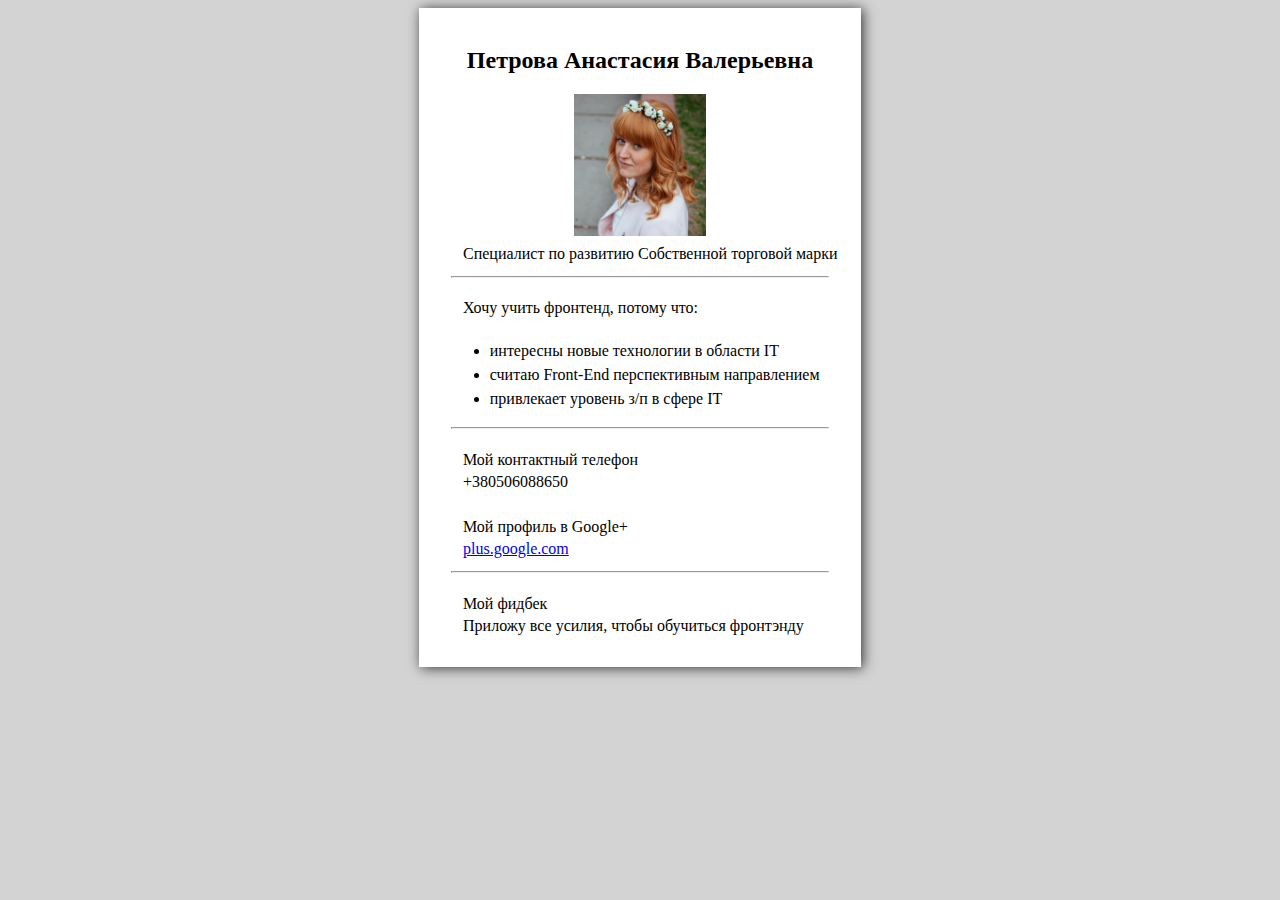
<file: index.html>
﻿<!DOCTYPE html>
<html lang="en">
<head>
    <meta charset="utf-8" />
    <title>Anasiya Petrova</title>
    <link rel="stylesheet" href="css\stylesheet.css" />
</head>
<body>
    <div id="anketa">
        <h2 class="center">Петрова Анастасия Валерьевна</h2>
        <div class="center">
            <img src="img\photo.jpg" alt="Фото Петровы Анастасии Валерьевны" title="Студент курса Front-End от &laquo;GO IT&raquo;" class="image"/>
        </div>
        <p class="otstup1">Специалист по развитию Собственной торговой марки</p>
        <hr/>
        <div class="otstup2">Хочу учить фронтенд, потому что:</div>
        <ul>
            <li>интересны новые технологии в области IT</li>
            <li>считаю Front-End перспективным направлением</li>
            <li>привлекает уровень з/п в сфере IT</li>
        </ul>
        <hr/>
        <div class="otstup2">Мой контактный телефон</div>
        <p class="otstup1">+380506088650</p>
        <div class="otstup2">Мой профиль в Google+</div>
        <p class="otstup1">
            <a href="https://plus.google.com/u/0/108147632820778176234" target="_blank">plus.google.com</a>
        </p>
        <hr/>
        <div class="otstup2">Мой фидбек</div>
        <p class="otstup1">Приложу все усилия, чтобы обучиться фронтэнду</p>
    </div>
</body>
</html>
</file>
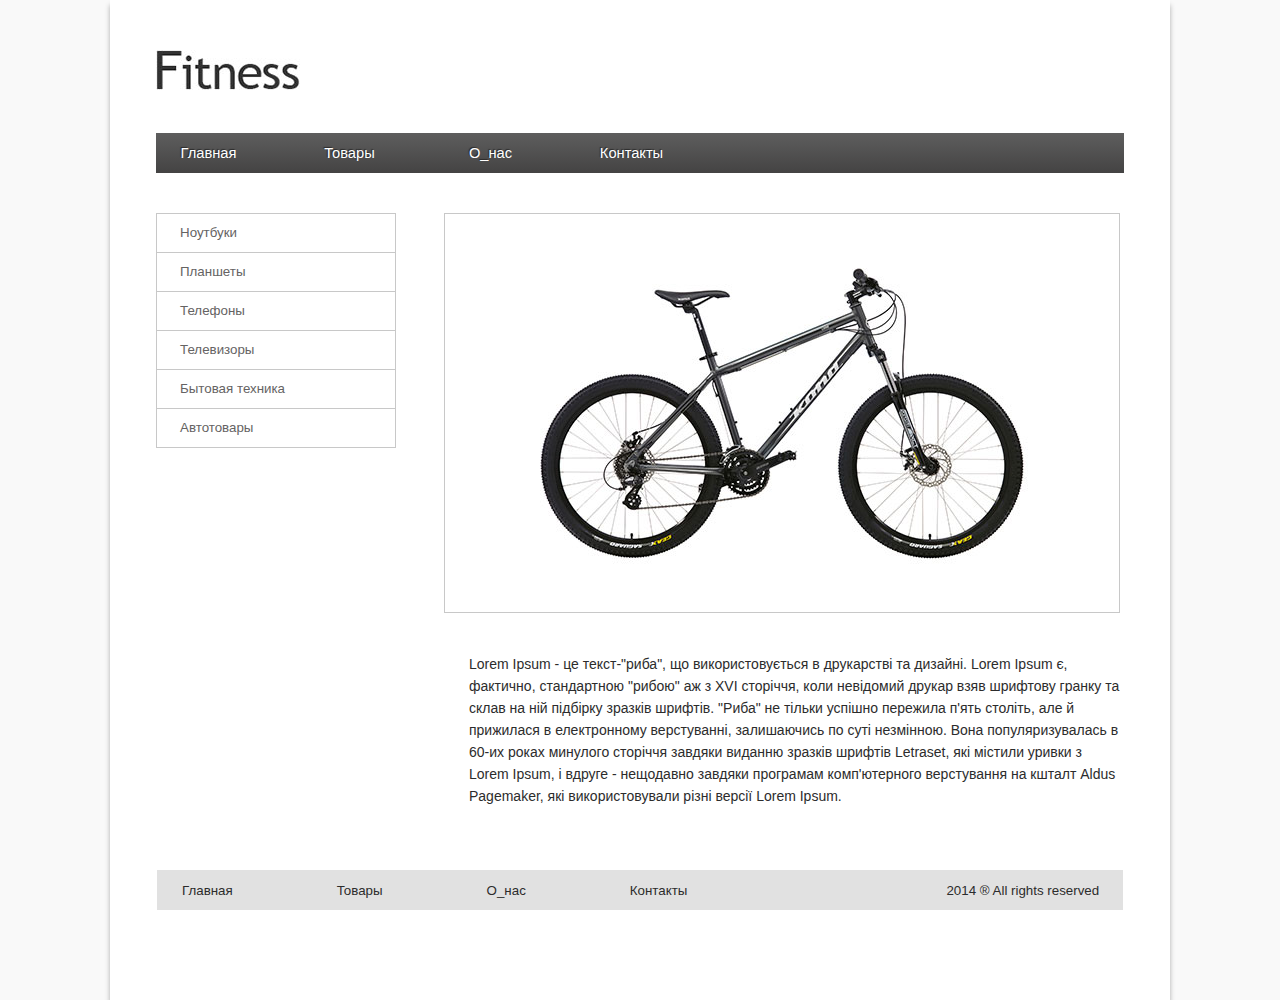
<file: homework3/index.html>
<!DOCTYPE html>
<html lang="en">
<head>
  <meta charset="UTF-8">
  <title>online_shop</title>
  <link rel="stylesheet" href="css/reset.css">
  <link rel="stylesheet" href="css/style.css">
</head>
<body>
  <div class="box">
    <div class="header">
      <img src="img/logo.jpg" title="logo" alt="Fitness"/>
    </div>
    <ul class="menu">
      <li><a href="#">Главная</a></li>
      <li><a href="#">Товары</a></li>
      <li><a href="#">О_нас</a></li>
      <li><a href="#">Контакты</a></li>
    </ul>
    <ul class="sidebar">
      <li><a href="#">Ноутбуки</a></li>
      <li><a href="#">Планшеты</a></li>
      <li><a href="#">Телефоны</a></li>
      <li><a href="#">Телевизоры</a></li>
      <li><a href="#">Бытовая техника</a></li>
      <li><a href="#">Автотовары</a></li>
    </ul>
    <div class="content">
      <div class="photo">
        <img src="img/bycikle.jpg" title="bycikle" alt="mountain_bike">
      </div>
      <p>Lorem Ipsum - це текст-"риба", що використовується в друкарстві та
           дизайні. Lorem Ipsum є, фактично, стандартною "рибою" аж з XVI сторіччя,
           коли невідомий друкар взяв шрифтову гранку та склав на ній підбірку
           зразків шрифтів. "Риба" не тільки успішно пережила п'ять століть, але й
           прижилася в електронному верстуванні, залишаючись по суті незмінною.
           Вона популяризувалась в 60-их роках минулого сторіччя завдяки виданню
           зразків шрифтів Letraset, які містили уривки з Lorem Ipsum, і вдруге -
           нещодавно завдяки програмам комп'ютерного верстування на кшталт
           Aldus Pagemaker, які використовували різні версії Lorem Ipsum.
      </p>
    </div>
    <ul class="footer">
      <li><a href="#">Главная</a></li>
      <li><a href="#">Товары</a></li>
      <li><a href="#">О_нас</a></li>
      <li><a href="#">Контакты</a></li>
      <li>2014 &reg All rights reserved</li>
    </ul>
  </div>
</body>
</html>
</file>
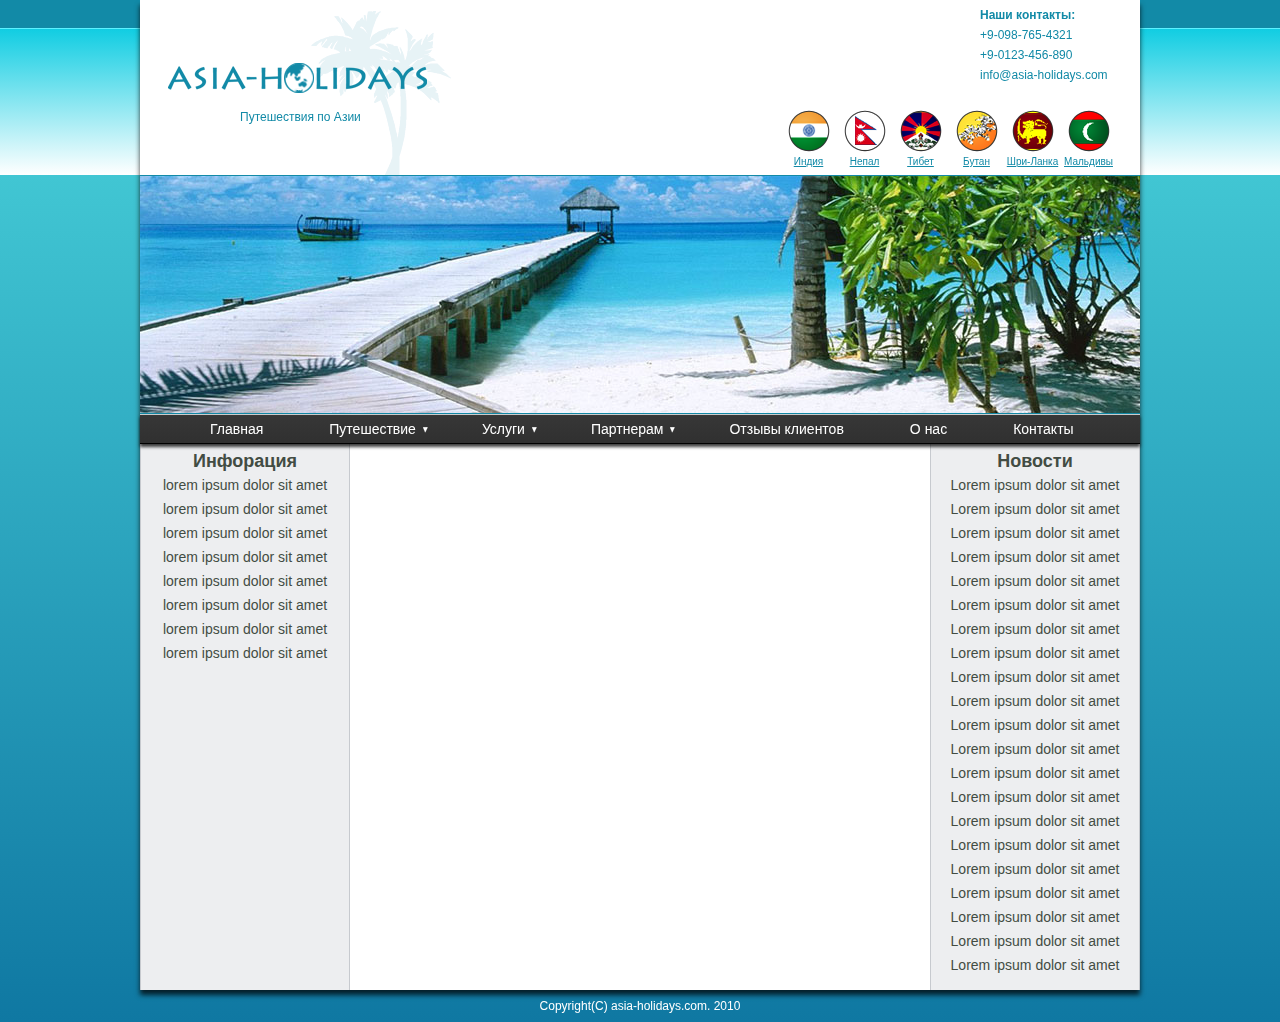
<file: homework4/index.html>
<!DOCTYPE html>
<html lang="en">
<head>
<meta charset="UTF-8">
<title>Asia_Holidays_Maldives</title>
<link rel="stylesheet" href="css/reset.css">
<link rel="stylesheet" href="css/style.css">
</head>
<body>
  <div class="bg_1"></div>
  <div class="bg_2"></div>
  <div class="bg_3"></div>
  <div class="box">
    <div class="wrapper">
      <div class="header">
        <div class="logo_description">Путешествия по Азии</div>
        <ul class="contacts">
          <li>Наши контакты:</li>
          <li>+9-098-765-4321</li>
          <li>+9-0123-456-890</li>
          <li>info@asia-holidays.com</li>
        </ul>
        <ul class="countries">
          <li>
            <a href="#">
              <img src="img/i_flag.png" alt="" title="">Индия
            </a>
          </li>
          <li>
            <a href="#">
              <img src="img/n_flag.png" alt="" title="">Непал
            </a>
          </li>
          <li>
            <a href="#">
              <img src="img/t_flag.png" alt="" title="">Тибет
            </a>
          </li>
          <li>
            <a href="#">
              <img src="img/b_flag.png" alt="" title="">Бутан
            </a>
          </li>
          <li>
            <a href="#">
              <img src="img/s_flag.png" alt="" title="">Шри-Ланка
            </a>
          </li>
          <li>
            <a href="#">
              <img src="img/m_flag.png" alt="" title="">Мальдивы
            </a>
          </li>
        </ul>
      </div>
      <div class="photo">
        <img src="img/photo.jpg" alt="Beach">
      </div>
      <ul class="main_menu">
        <li>
          <a href="#">Главная</a>
        </li>
        <li class="top_menu">
          <a href="#">Путешествие</a>
          <ul class="submenu">
            <li>
              <a href="#">Путешествие 1</a>
            </li>
            <li>
              <a href="#">Путешествие 2</a>
            </li>
            <li>
              <a href="#">Путешествие 3</a>
            </li>
            <li>
              <a href="#">Путешествие 4</a>
            </li>
            <li>
              <a href="#">Путешествие 5</a>
            </li>
          </ul>
        </li>
        <li class="top_menu">
          <a href="#">Услуги</a>
          <ul class="submenu">
            <li>
              <a href="#">Услуга 1</a>
            </li>
            <li>
              <a href="#">Услуга 2</a>
            </li>
            <li>
              <a href="#">Услуга 3</a>
            </li>
            <li>
              <a href="#">Услуга 4</a>
            </li>
            <li>
              <a href="#">Услуга 5</a>
            </li>
          </ul>
        </li>
        <li class="top_menu">
          <a href="#">Партнерам</a>
          <ul class="submenu">
            <li>
              <a href="#">Партнеру 1</a>
            </li>
            <li>
              <a href="#">Партнеру 2</a>
            </li>
            <li>
              <a href="#">Партнеру 3</a>
            </li>
            <li>
              <a href="#">Партнеру 4</a>
            </li>
            <li>
              <a href="#">Партнеру 5</a>
            </li>
          </ul>
        </li>
        <li>
          <a href="#">Отзывы клиентов</a>
        </li>
        <li>
          <a href="#">О нас</a>
        </li>
        <li>
          <a href="#">Контакты</a>
        </li>
      </ul>
      <div class="fon">
        <div class="leftColum">
          <ul>
            <li>Инфорация</li>
            <li>lorem ipsum dolor sit amet</li>
            <li>lorem ipsum dolor sit amet</li>
            <li>lorem ipsum dolor sit amet</li>
            <li>lorem ipsum dolor sit amet</li>
            <li>lorem ipsum dolor sit amet</li>
            <li>lorem ipsum dolor sit amet</li>
            <li>lorem ipsum dolor sit amet</li>
            <li>lorem ipsum dolor sit amet</li>
          </ul>
        </div>
        <div class="centerColum"></div>
        <div class="rightColum">
          <ul>
            <li>Новости</li>
            <li>Lorem ipsum dolor sit amet</li>
            <li>Lorem ipsum dolor sit amet</li>
            <li>Lorem ipsum dolor sit amet</li>
            <li>Lorem ipsum dolor sit amet</li>
            <li>Lorem ipsum dolor sit amet</li>
            <li>Lorem ipsum dolor sit amet</li>
            <li>Lorem ipsum dolor sit amet</li>
            <li>Lorem ipsum dolor sit amet</li>
            <li>Lorem ipsum dolor sit amet</li>
            <li>Lorem ipsum dolor sit amet</li>
            <li>Lorem ipsum dolor sit amet</li>
            <li>Lorem ipsum dolor sit amet</li>
            <li>Lorem ipsum dolor sit amet</li>
            <li>Lorem ipsum dolor sit amet</li>
            <li>Lorem ipsum dolor sit amet</li>
            <li>Lorem ipsum dolor sit amet</li>
            <li>Lorem ipsum dolor sit amet</li>
            <li>Lorem ipsum dolor sit amet</li>
            <li>Lorem ipsum dolor sit amet</li>
            <li>Lorem ipsum dolor sit amet</li>
            <li>Lorem ipsum dolor sit amet</li>
          </ul>
        </div>
      </div>
    </div>
    <div class="footer">Copyright(C) asia-holidays.com. 2010</div>
  </div>
</body>
</html>
</file>
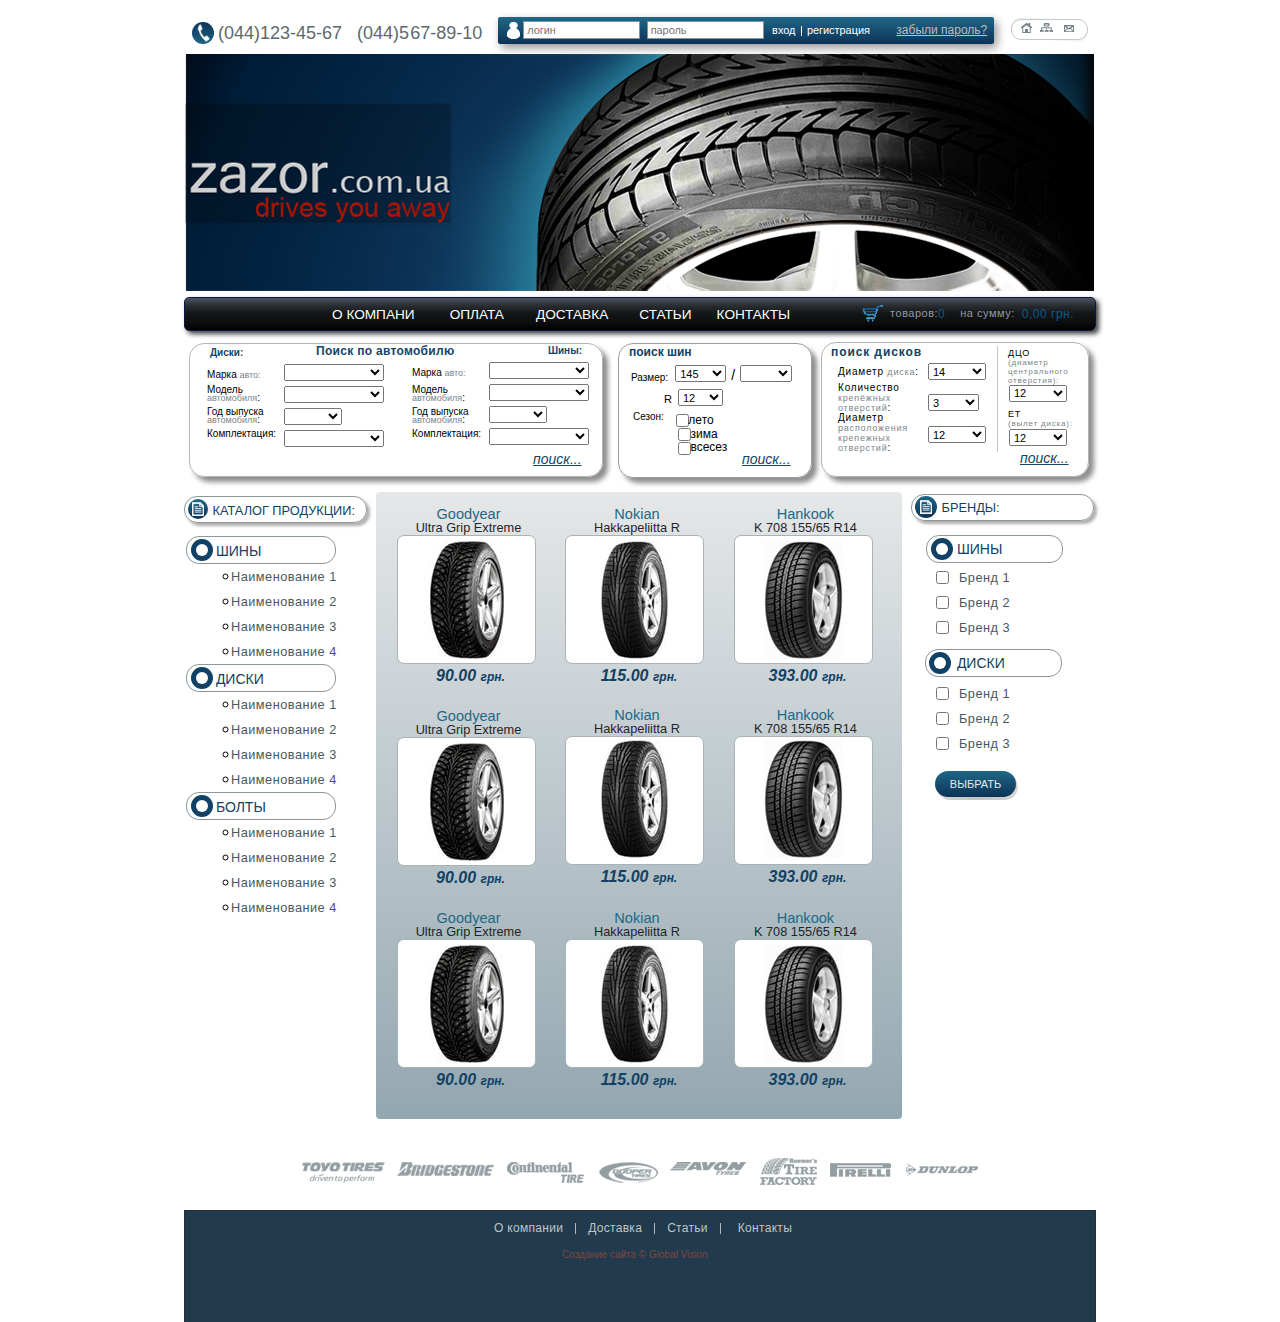
<file: homework6/index.html>
<!DOCTYPE html>
<html lang="en">
<head>
  <meta charset="UTF-8">
  <title>zazor</title>
  <link rel="stylesheet" href="css/reset.css">
  <link rel="stylesheet" href="css/style.css">
</head>
<body>
  <div class="wrapper">
    <!--  -->
    <!--  -->
    <!--  -->
    <!-- HEADER -->
    <!--  -->
    <!--  -->
    <!--  -->
    <header>
      <div class="clearfix">
        <figure class="phone"></figure>
        <section class="phone_number">(044)123-45-67&nbsp&nbsp&nbsp(044)<span>5</span>67-89-10</section>
        <div class="log_in">
          <form action="#">
            <input type="text" name="log_in" placeholder="логин" required>
            <input type="password" name="log_in" placeholder="пароль" required>
            <input type="submit" value="вход">
          </form>
          <a class="registration" href="#">регистрация</a>
          <a class="new_password" href="#">забыли пароль?</a>
        </div>
        <div class="background_box">
          <nav>
            <a class="home" href="#">
              <img src="img/home.png" alt="home_picture">
            </a>
            <a class="diogram" href="#">
              <img src="img/diogram.png" alt="diogram_picture">
            </a>
            <a class="envelope" href="#">
              <img src="img/envelope.png" alt="envelope_picture">
            </a>
          </nav>
        </div>
      </div>
      <figure class="baner"></figure>
      <div class="background_menu">
        <ul class="menu">
          <li class="first_li">
            <a href="#">О компани</a>
          </li>
          <li class="second_li">
            <a href="#">Оплата</a>
          </li>
          <li class="third_li">
            <a href="#">Доставка</a>
          </li>
          <li class="fourth_li">
            <a href="#">Статьи</a>
          </li>
          <li class="fifth_li">
            <a href="#">Контакты</a>
          </li>
        </ul>
        <div>
          <p>товаров:<span>0</span></p>
          <p>на сумму: &nbsp<span>0,00 грн.</span></p>
        </div>
      </div>
    </header>
    <!--  -->
    <!--  -->
    <!--  -->
    <!-- MAIN -->
    <!--  -->
    <!--  -->
    <!--  -->
    <main>
      <!--  -->
      <!--  -->
      <!-- FIRST_SECTION -->
      <!--  -->
      <!--  -->
      <section class="clearfix">
        <!--  -->
        <!-- FIRST_FORM -->
        <!--  -->
        <div class="search_car">
          <header>
            <h4>Диски:</h4>
            <h3>Поиск по автомобилю</h3>
            <h4>Шины:</h4>
          </header>
          <form action="#">
            <div class="clearfix">
              <p>Марка <span>авто:</span></p>
              <select name="car_brand"></select>
              <p class="second_p">Марка <span>авто:</span></p>
              <select class="second_select" name="car_brand"></select>
            </div>
            <div class="clearfix">
              <p>Модель <span>автомобиля</span>:</p>
              <select name="car_model"></select>
              <p class="second_p">Модель <span>автомобиля</span>:</p>
              <select  class="second_select" name="car_model"></select>
            </div>
            <div class="clearfix">
              <p>Год выпуска <span>автомобиля</span>:</p>
              <select name="year_production"></select>
              <p class="second_p">Год выпуска <span>автомобиля</span>:</p>
              <select class="second_select" name="year_production"></select>
            </div>
            <div class="clearfix">
              <p>Комплектация:</p>
              <select name="complectation"></select>
              <p class="second_p">Комплектация:</p>
              <select class="second_select" name="complectation"></select>
            </div>
            <input type="submit" value="Поиск...">
          </form>
        </div>
        <!--  -->
        <!-- SECOND_FORM -->
        <!--  -->
        <div class="search_tire">
          <header>поиск шин</header>
          <form action="#">
            <div class="clearfix">
              <p class="first_p">Размер:</p>
              <select name="size_1">
                <option value="145">145</option>
              </select>
              <p class="second_p">/</p>
              <select name="size_2"></select>
            </div>
            <div class="clearfix">
              <p>R</p>
              <select name="radius">
                <option value="12">12</option>
              </select>
            </div>
            <div>
              <p class="seasons">Сезон:</p>
              <div>
                <input type="checkbox" id="summer">
                <label for="summer">лето</label>
              </div>
              <div class="winter_box">
                <input type="checkbox" id="winter">
                <label for="winter">зима</label>
              </div>
              <div class="all_season_box">
                <input type="checkbox" id="all_season">
                <label for="all_season">всесез</label>
              </div>
            </div>
            <input type="submit" value="поиск...">
          </form>
        </div>
        <!--  -->
        <!-- THIRD_FORM -->
        <!--  -->
        <div class="search_disk">
          <form action="#">
            <div class="first_column">
              <header>поиск дисков</header>
              <div class="first_line">
                <p>Диаметр <span>диска</span>:</p>
                <select name="disk_diameter">
                  <option value="14">14</option>
                </select>
              </div>
              <div class="second_line">
                <p>Количество <span>крепёжных отверстий</span>:</p>
                <select name="holes_number">
                  <option value="3">3</option>
                </select>
              </div>
              <div class="third_line">
                <p>Диаметр <span>расположения крепежных отверстий</span>:</p>
                <select name="location_diameter">
                  <option value="12">12</option>
                </select>
              </div>
            </div>
            <div class="second_column">
              <p>ДЦО<br><span>(диаметр центрального отверстия):</span></p>
              <select name="central_hole_diameter">
                <option value="12">12</option>
              </select>
              <p>ЕТ<br><span>(вылет диска):</span></p>
              <select name="ET">
                <option value="12">12</option>
              </select>
            </div>
            <input type="submit" value="поиск...">
          </form>
        </div>
      </section>
      <!--  -->
      <!--  -->
      <!-- SECOND_SECTION -->
      <!--  -->
      <!--  -->
      <section class="second_section clearfix">
        <!--  -->
        <!-- LEFT_SIDEBAR -->
        <!--  -->
        <aside>
          <div class="list_name box">
            <div></div>
            <p>каталог продукции:</p>
          </div>
          <div class="main_item box">
            <div>
              <div></div>
            </div>
            <p>шины</p>
          </div>
          <ul>
            <li><a href="#">Наименование 1</a></li>
            <li><a href="#">Наименование 2</a></li>
            <li><a href="#">Наименование 3</a></li>
            <li><a href="#">Наименование 4</a></li>
          </ul>
          <div class="main_item box">
            <div>
              <div></div>
            </div>
            <p>диски</p>
          </div>
          <ul>
            <li><a href="#">Наименование 1</a></li>
            <li><a href="#">Наименование 2</a></li>
            <li><a href="#">Наименование 3</a></li>
            <li><a href="#">Наименование 4</a></li>
          </ul>
          <div class="main_item box">
            <div>
              <div></div>
            </div>
            <p>болты</p>
          </div>
          <ul>
            <li><a href="#">Наименование 1</a></li>
            <li><a href="#">Наименование 2</a></li>
            <li><a href="#">Наименование 3</a></li>
            <li><a href="#">Наименование 4</a></li>
          </ul>
        </aside>
        <!--  -->
        <!-- CONTENT -->
        <!--  -->
        <div class="content">
          <figure>
            <figcaption class="over_figcaption">Goodyear<br><span>Ultra Grip Extreme</span></figcaption>
            <div class="first_column picture"></div>
            <div class="price">90.00 <span>грн.</span></div>
          </figure>
          <figure>
            <figcaption class="over_figcaption">Nokian<br><span>Hakkapeliitta R</span></figcaption>
            <div class="second_column picture"></div>
            <div class="price">115.00 <span>грн.</span></div>
          </figure>
          <figure>
            <figcaption class="over_figcaption">Hankook<br><span>K 708 155/65 R14</span></figcaption>
            <div class="third_column picture"></div>
            <div class="price">393.00 <span>грн.</span></div>
          </figure>
          <figure>
            <figcaption class="over_figcaption">Goodyear<br><span>Ultra Grip Extreme</span></figcaption>
            <div class="first_column picture"></div>
            <div class="price">90.00 <span>грн.</span></div>
          </figure>
          <figure class="second_line">
            <figcaption class="over_figcaption">Nokian<br><span>Hakkapeliitta R</span></figcaption>
            <div class="second_column picture"></div>
            <div class="price">115.00 <span>грн.</span></div>
          </figure>
          <figure class="second_line">
            <figcaption class="over_figcaption">Hankook<br><span>K 708 155/65 R14</span></figcaption>
            <div class="third_column picture"></div>
            <div class="price">393.00 <span>грн.</span></div>
          </figure>
          <figure>
            <figcaption class="over_figcaption">Goodyear<br><span>Ultra Grip Extreme</span></figcaption>
            <div class="first_column picture"></div>
            <div class="price">90.00 <span>грн.</span></div>
          </figure>
          <figure>
            <figcaption class="over_figcaption">Nokian<br><span>Hakkapeliitta R</span></figcaption>
            <div class="second_column picture"></div>
            <div class="price">115.00 <span>грн.</span></div>
          </figure>
          <figure>
            <figcaption class="over_figcaption">Hankook<br><span>K 708 155/65 R14</span></figcaption>
            <div class="third_column picture"></div>
            <div class="price">393.00 <span>грн.</span></div>
          </figure>
        </div>
        <!--  -->
        <!-- RIGHT_SIDEBAR -->
        <!--  -->
        <aside class="right_sidebar">
          <div class="list_name box">
            <div></div>
            <p>Бренды:</p>
          </div>
          <form action="#">
            <div class="main_item wheels box">
              <div>
                <div></div>
              </div>
              <p>Шины</p>
            </div>
            <label>
              <input type="checkbox" name="wheels">Бренд 1
            </label><br>
            <label>
              <input type="checkbox" name="wheels">Бренд 2
            </label><br>
            <label>
              <input type="checkbox" name="wheels">Бренд 3
            </label>
            <div class="main_item disks box">
              <div>
                <div></div>
              </div>
              <p>Диски</p>
            </div>
            <label>
              <input type="checkbox" name="disks">Бренд 1
            </label><br>
            <label>
              <input type="checkbox" name="disks">Бренд 2
            </label><br>
            <label>
              <input type="checkbox" name="disks">Бренд 3
            </label>
            <div class="background_submit">
              <input type="submit" value="Выбрать">
            </div>
          </form>
        </aside>
      </section>
    </main>
    <!--  -->
    <!--  -->
    <!--  -->
    <!-- FOOTER -->
    <!--  -->
    <!--  -->
    <!--  -->
    <footer>
      <div class="footer-logo"></div>
      <div class="footer_links">
        <ul class="clearfix">
          <li>
            <a href="#">О компании</a>
          </li>
          <li>
            <a href="#">Доставка</a>
          </li>
          <li>
            <a href="#">Статьи</a>
          </li>
          <li>
            <a href="#">Контакты</a>
          </li>
        </ul>
        <div class="info">Создание сайта &copy Global Vision</div>
      </div>
    </footer>
  </div>
</body>
</html>
</file>
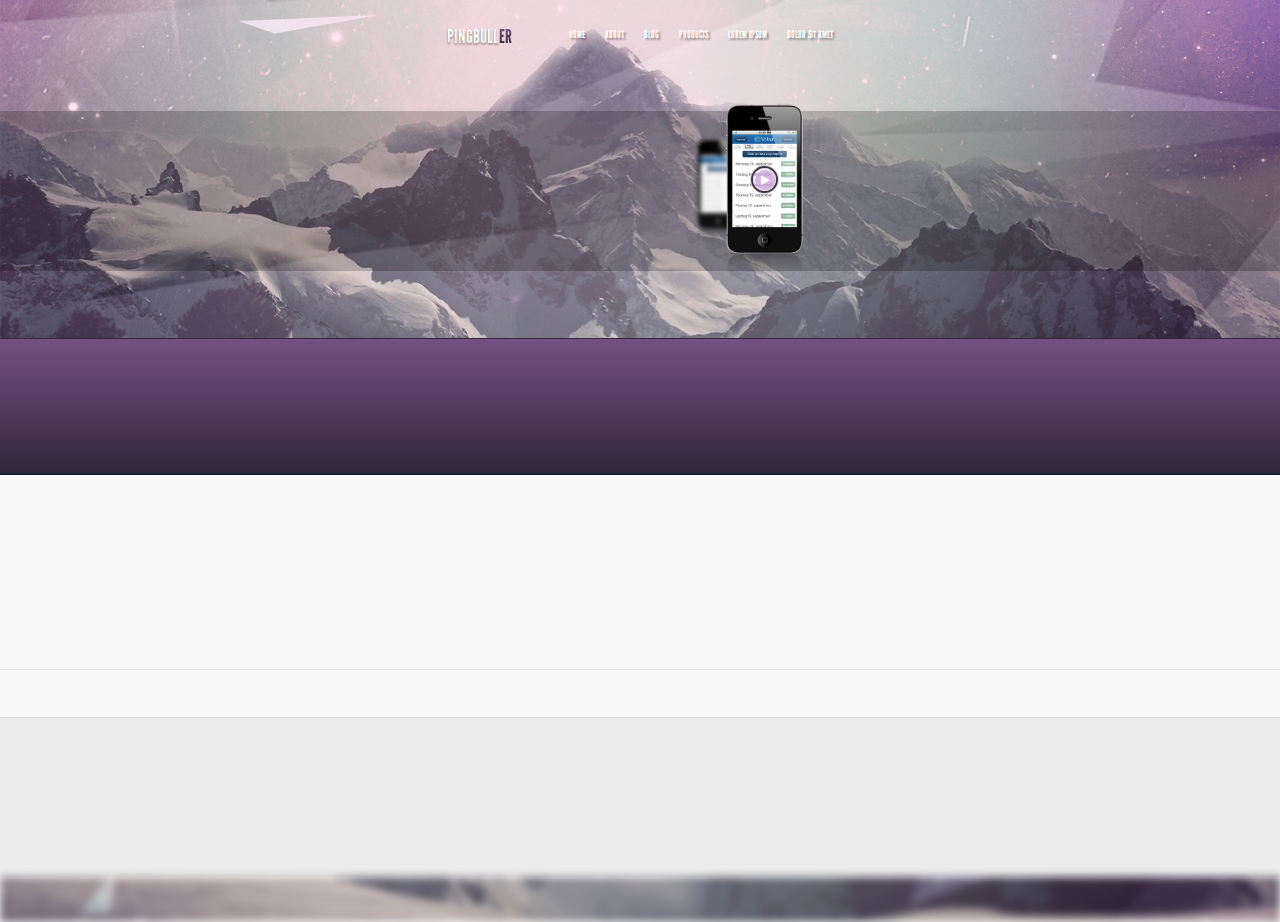
<file: homework7-8/index.html>
<!DOCTYPE html>
<html>

<head lang="en">
  <meta charset="UTF-8">
  <title>Pingbuller</title>
  <link rel="stylesheet" href="css/reset.css">
  <link rel="stylesheet" href="css/font_style.css">
  <link href='https://fonts.googleapis.com/css?family=Open+Sans:300,800' rel='stylesheet' type='text/css'>
  <link rel="stylesheet" href="css/style.css">
</head>

<body>
  <!--  -->
  <!--  -->
  <!-- HEADER -->
  <!--  -->
  <!--  -->
  <header class="background-header">
    <!--  -->
    <!-- MENU -->
    <!--  -->
    <div class="container-header wrapper">
      <h1 class="logo">pingbull<span>er</span></h1>
      <ul class="menu clearfix">
        <li class="menu__item">
          <a class="menu__link" href="#">home</a>
        </li>
        <li class="menu__item">
          <a class="menu__link" href="#">about</a>
        </li>
        <li class="menu__item">
          <a class="menu__link" href="#">blog</a>
        </li>
        <li class="menu__item">
          <a class="menu__link" href="#">products</a>
        </li>
        <li class="menu__item">
          <a class="menu__link" href="#">lorem ipsum</a>
        </li>
        <li class="menu__item">
          <a class="menu__link" href="#">dolor sit amet</a>
        </li>
      </ul>
    </div>
    <!--  -->
    <!-- SLIDER -->
    <!--  -->
    <div class="background-slider">
      <div class="container-slider wrapper">
        <div class="iphone-front"></div>
        <div class="iphone-back"></div>
        <div class="play-back">
          <div class="play-first-middle">
            <form class="play-second-middle" action="#">
              <!-- <div class="play-front"></div> -->
              <input class="play-front" type="button" value="">
            </form>
          </div>
        </div>
      </div>
    </div>
  </header>
  <!--  -->
  <!--  -->
  <!-- MAIN -->
  <!--  -->
  <!--  -->
  <main>
    <section class="background-info"></section>
    <section class="background-comments"></section>
    <section class="background-brands"></section>
    <section class="background-news"></section>
  </main>
  <!--  -->
  <!--  -->
  <!-- FOOTER -->
  <!--  -->
  <!--  -->
  <footer class="background-footer">

  </footer>
</body>

</html>
</file>
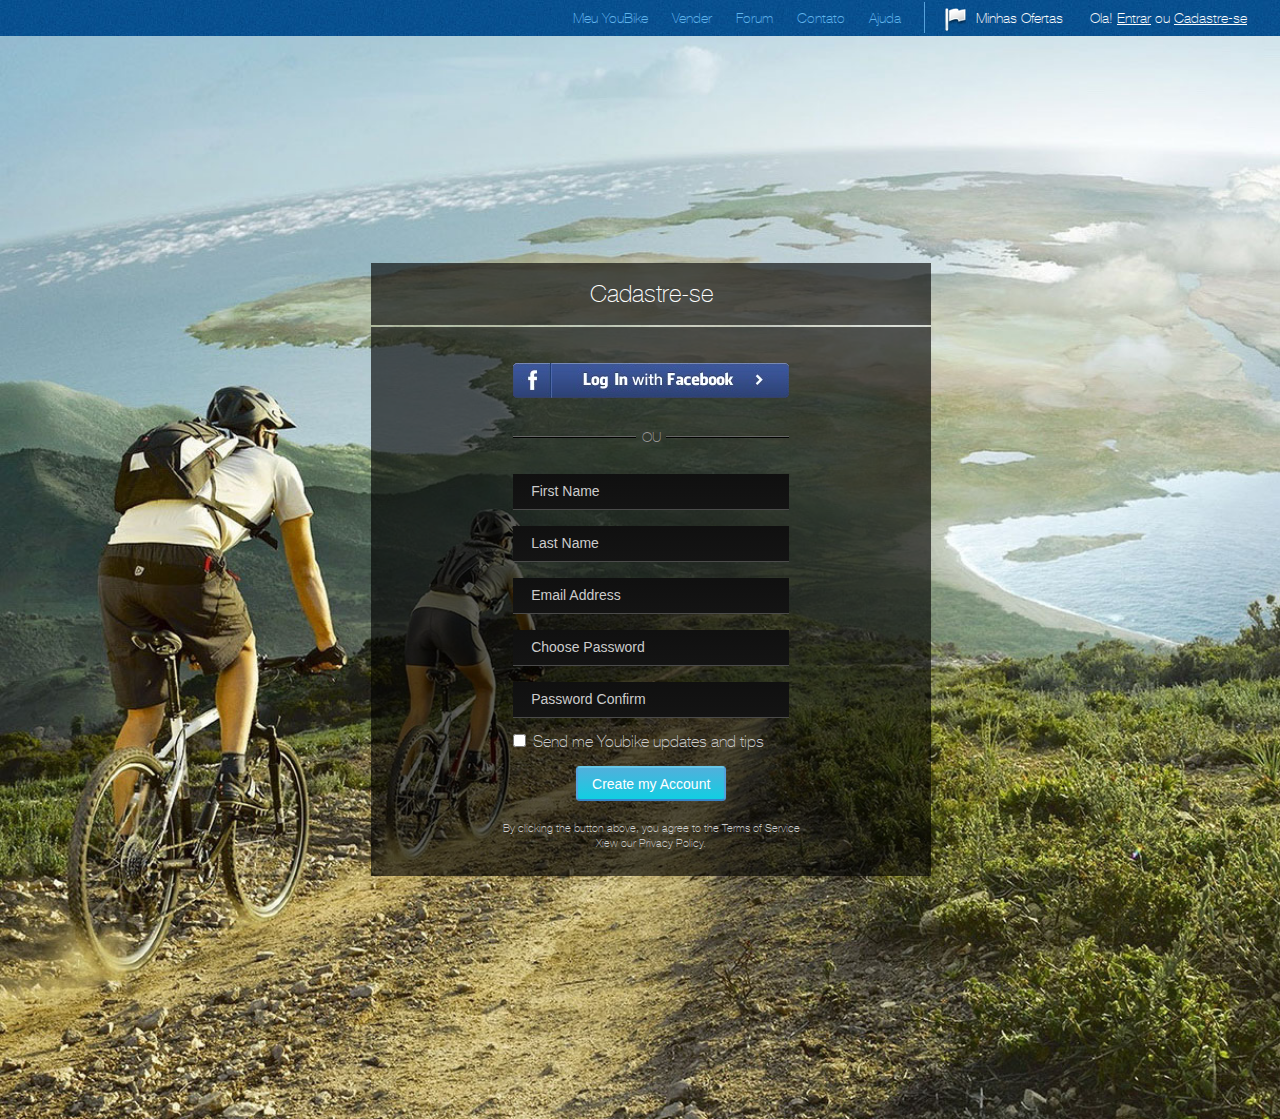
<file: homework5/task_1/index.html>
<!DOCTYPE html>
<html lang="en">
<head>
  <meta charset="UTF-8">
  <title>Cadaster-se</title>
  <link rel="stylesheet" href="css/reset.css">
  <link rel="stylesheet" href="css/style.css">
</head>
<body>
  <ul class="menu clearfix">
    <li>
      <a class="white_text" href="#">Ola! <span>Entrar</span> ou <span>Cadastre-se</span></a>
    </li>
    <li>
      <a class="white_text" href="#"><img src="img/flag.png" alt="flag">Minhas Ofertas</a>
    </li>
    <li>
      <a class="border" href="#"></a>
    </li>
    <li>
      <a class="blue_text" href="#">Ajuda</a>
    </li>
    <li>
      <a class="blue_text" href="#">Contato</a>
    </li>
    <li>
      <a class="blue_text" href="#">Forum</a>
    </li>
    <li>
      <a class="blue_text" href="#">Vender</a>
    </li>
    <li>
      <a class="blue_text" href="#">Meu YouBike</a>
    </li>







  </ul>
  <div class="background">
    <img class="background_picture" src="img/background.jpg" alt="Picture">
    <div class="wrapper">
      <div class="header">
        Cadastre-se
      </div>
      <div class="transparent_box"></div>
      <div class="content">
        <div class="facebook">
          <a href="https://www.facebook.com" target="_blank"><img src="img/facebook.png" alt="facebook_Log_in"></a>
        </div>
        <div class="ou_box">
          <div class="img_1"></div>
          <span>OU</span>
          <div class="img_2"></div>
        </div>
        <form action="#">
          <div class="own_inf">
            <div>
              <input type="text" name="Registration" placeholder="First Name" required>
            </div>
            <div>
              <input type="text" name="Registration" placeholder="Last Name" required>
            </div>
            <div>
              <input type="email" name="Registration" placeholder="Email Address" required>
            </div>
            <div>
              <input type="password" name="Registration" placeholder="Choose Password" required>
            </div>
            <div>
              <input type="password" name="Registration" placeholder="Password Confirm" required>
            </div>
          </div>
          <div class="confirm_inf">
            <input type="checkbox" name="Reristration" id="confirm">
            <label for="confirm">Send me Youbike updates and tips</label>
          </div>
          <div class="buttom">
            <input type="submit" value="Create my Account">
          </div>
        </form>
        <div class="explanation">
          By clicking the button above, you agree to the Terms of Service<br/>
          Xiew our Privacy Policy.
        </div>
      </div>

    </div>
  </div>
</body>
</html>
</file>
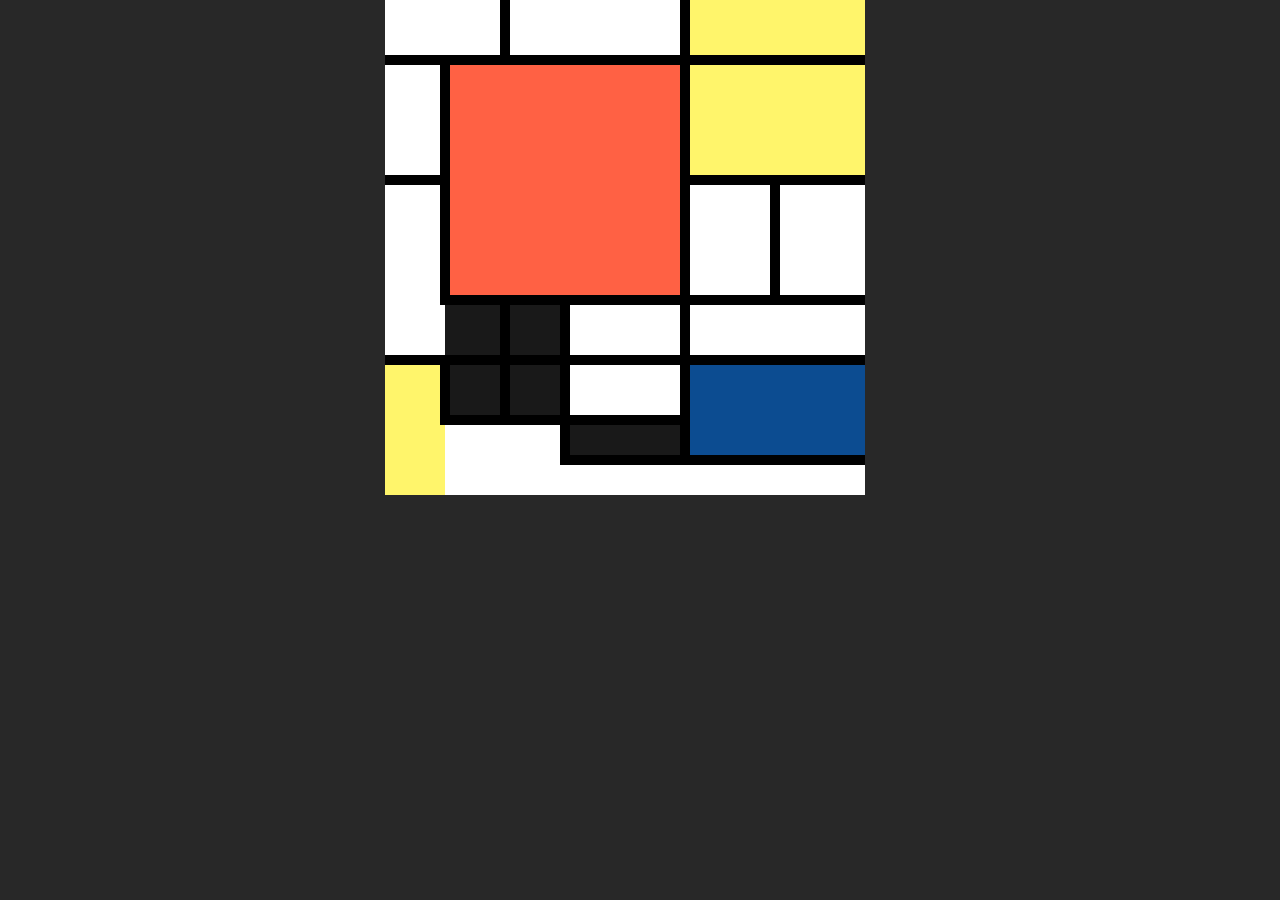
<file: homework5/task_2/index.html>
<!DOCTYPE html>
<html lang="en">
<head>
  <meta charset="UTF-8">
  <title>picture</title>
  <link rel="stylesheet" href="css/reset.css">
  <link rel="stylesheet" href="css/style.css">
</head>
<body>
  <table>
    <tr class="first_line">
      <td colspan="4" rowspan="2"></td>
      <td colspan="6" rowspan="2"></td>
      <td class="yellow" colspan="6" rowspan="2"></td>
      <td></td>
    </tr>
    <tr>
      <td></td>
    </tr>
    <tr>
      <td colspan="2" rowspan="4"></td>
      <td class="red" colspan="8" rowspan="8"></td>
      <td class="yellow" colspan="6" rowspan="4"></td>
      <td></td>
    </tr>
    <tr>
      <td></td>
    </tr>
    <tr>
      <td></td>
    </tr>
    <tr>
      <td></td>
    </tr>
    <tr>
      <td colspan="2" rowspan="6"></td>
      <td colspan="3" rowspan="4"></td>
      <td colspan="3" rowspan="4"></td>
      <td></td>
    </tr>
    <tr>
      <td></td>
    </tr>
    <tr>
      <td></td>
    </tr>
    <tr>
      <td></td>
    </tr>
    <tr>
      <td class="dark" colspan="2" rowspan="2"></td>
      <td class="dark" colspan="2" rowspan="2"></td>
      <td colspan="4" rowspan="2"></td>
      <td colspan="6" rowspan="2"></td>
      <td></td>
    </tr>
    <tr>
      <td></td>
    </tr>
    <tr>
      <td class="yellow" colspan="2" rowspan="4"></td>
      <td class="dark" colspan="2" rowspan="2"></td>
      <td class="dark" colspan="2" rowspan="2"></td>
      <td colspan="4" rowspan="2"></td>
      <td class="blue" colspan="6" rowspan="3"></td>
      <td></td>
    </tr>
    <tr>
      <td></td>
    </tr>
    <tr>
      <td colspan="4" rowspan="2"></td>
      <td class="dark" colspan="4"></td>
      <td></td>
    </tr>
    <tr>
      <td colspan="10"></td>
      <td></td>
    </tr>
    <tr class="hidden">
      <td></td>
      <td></td>
      <td></td>
      <td></td>
      <td></td>
      <td></td>
      <td></td>
      <td></td>
      <td></td>
      <td></td>
      <td></td>
      <td></td>
      <td></td>
      <td></td>
      <td></td>
      <td></td>
      <td></td>
    </tr>
  </table>
</body>
</html>
</file>
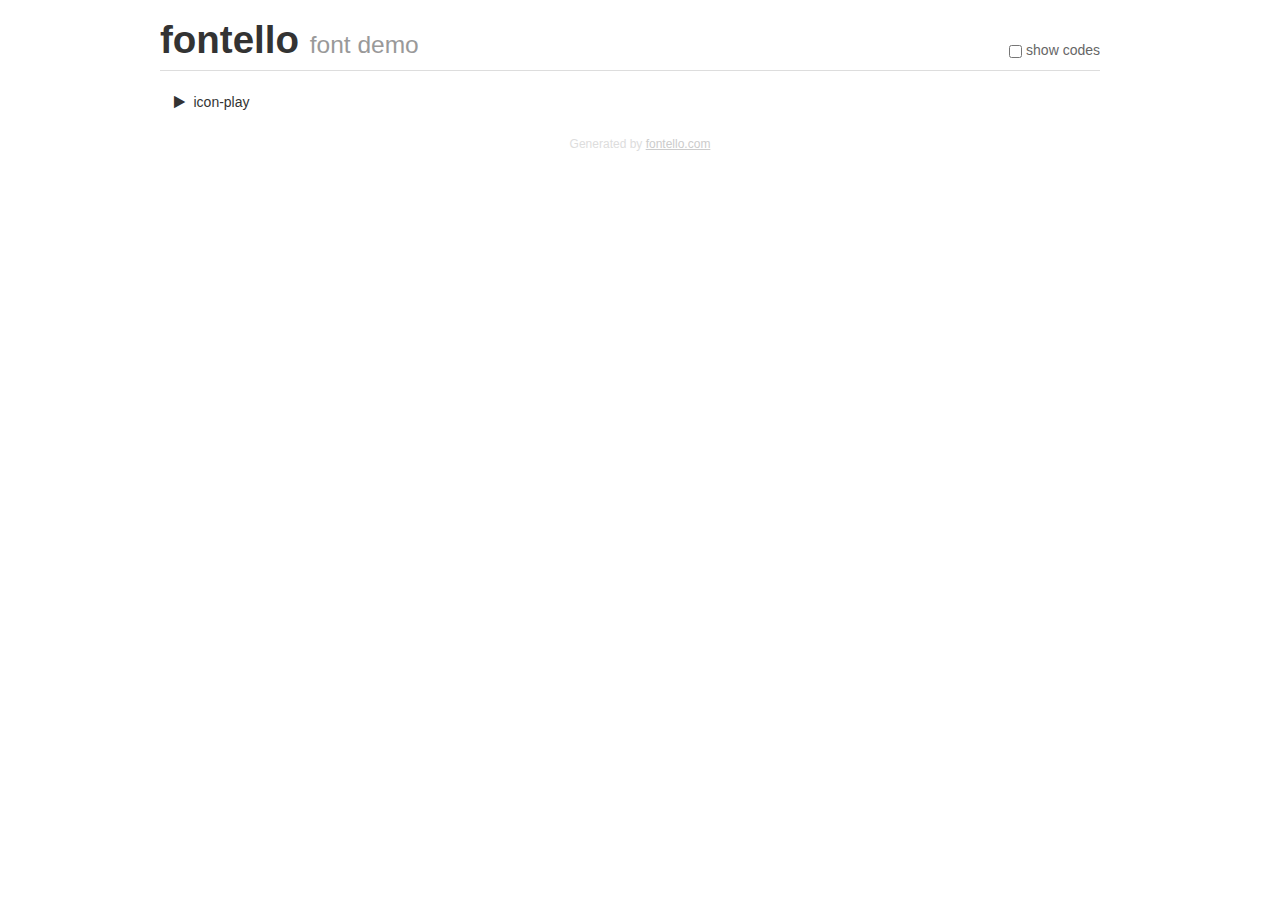
<file: homework7-8/files/fontello-504258bd/demo.html>
<!DOCTYPE html>
<html>
  <head><!--[if lt IE 9]><script language="javascript" type="text/javascript" src="//html5shim.googlecode.com/svn/trunk/html5.js"></script><![endif]-->
    <meta charset="UTF-8"><style>/*
 * Bootstrap v2.2.1
 *
 * Copyright 2012 Twitter, Inc
 * Licensed under the Apache License v2.0
 * http://www.apache.org/licenses/LICENSE-2.0
 *
 * Designed and built with all the love in the world @twitter by @mdo and @fat.
 */
.clearfix {
  *zoom: 1;
}
.clearfix:before,
.clearfix:after {
  display: table;
  content: "";
  line-height: 0;
}
.clearfix:after {
  clear: both;
}
html {
  font-size: 100%;
  -webkit-text-size-adjust: 100%;
  -ms-text-size-adjust: 100%;
}
a:focus {
  outline: thin dotted #333;
  outline: 5px auto -webkit-focus-ring-color;
  outline-offset: -2px;
}
a:hover,
a:active {
  outline: 0;
}
button,
input,
select,
textarea {
  margin: 0;
  font-size: 100%;
  vertical-align: middle;
}
button,
input {
  *overflow: visible;
  line-height: normal;
}
button::-moz-focus-inner,
input::-moz-focus-inner {
  padding: 0;
  border: 0;
}
body {
  margin: 0;
  font-family: "Helvetica Neue", Helvetica, Arial, sans-serif;
  font-size: 14px;
  line-height: 20px;
  color: #333;
  background-color: #fff;
}
a {
  color: #08c;
  text-decoration: none;
}
a:hover {
  color: #005580;
  text-decoration: underline;
}
.row {
  margin-left: -20px;
  *zoom: 1;
}
.row:before,
.row:after {
  display: table;
  content: "";
  line-height: 0;
}
.row:after {
  clear: both;
}
[class*="span"] {
  float: left;
  min-height: 1px;
  margin-left: 20px;
}
.container,
.navbar-static-top .container,
.navbar-fixed-top .container,
.navbar-fixed-bottom .container {
  width: 940px;
}
.span12 {
  width: 940px;
}
.span11 {
  width: 860px;
}
.span10 {
  width: 780px;
}
.span9 {
  width: 700px;
}
.span8 {
  width: 620px;
}
.span7 {
  width: 540px;
}
.span6 {
  width: 460px;
}
.span5 {
  width: 380px;
}
.span4 {
  width: 300px;
}
.span3 {
  width: 220px;
}
.span2 {
  width: 140px;
}
.span1 {
  width: 60px;
}
[class*="span"].pull-right,
.row-fluid [class*="span"].pull-right {
  float: right;
}
.container {
  margin-right: auto;
  margin-left: auto;
  *zoom: 1;
}
.container:before,
.container:after {
  display: table;
  content: "";
  line-height: 0;
}
.container:after {
  clear: both;
}
p {
  margin: 0 0 10px;
}
.lead {
  margin-bottom: 20px;
  font-size: 21px;
  font-weight: 200;
  line-height: 30px;
}
small {
  font-size: 85%;
}
h1 {
  margin: 10px 0;
  font-family: inherit;
  font-weight: bold;
  line-height: 20px;
  color: inherit;
  text-rendering: optimizelegibility;
}
h1 small {
  font-weight: normal;
  line-height: 1;
  color: #999;
}
h1 {
  line-height: 40px;
}
h1 {
  font-size: 38.5px;
}
h1 small {
  font-size: 24.5px;
}
body {
  margin-top: 90px;
}
.header {
  position: fixed;
  top: 0;
  left: 50%;
  margin-left: -480px;
  background-color: #fff;
  border-bottom: 1px solid #ddd;
  padding-top: 10px;
  z-index: 10;
}
.footer {
  color: #ddd;
  font-size: 12px;
  text-align: center;
  margin-top: 20px;
}
.footer a {
  color: #ccc;
  text-decoration: underline;
}
.the-icons {
  font-size: 14px;
  line-height: 24px;
}
.switch {
  position: absolute;
  right: 0;
  bottom: 10px;
  color: #666;
}
.switch input {
  margin-right: 0.3em;
}
.codesOn .i-name {
  display: none;
}
.codesOn .i-code {
  display: inline;
}
.i-code {
  display: none;
}
@font-face {
      font-family: 'fontello';
      src: url('./font/fontello.eot?55112003');
      src: url('./font/fontello.eot?55112003#iefix') format('embedded-opentype'),
           url('./font/fontello.woff?55112003') format('woff'),
           url('./font/fontello.ttf?55112003') format('truetype'),
           url('./font/fontello.svg?55112003#fontello') format('svg');
      font-weight: normal;
      font-style: normal;
    }
     
     
    .demo-icon
    {
      font-family: "fontello";
      font-style: normal;
      font-weight: normal;
      speak: none;
     
      display: inline-block;
      text-decoration: inherit;
      width: 1em;
      margin-right: .2em;
      text-align: center;
      /* opacity: .8; */
     
      /* For safety - reset parent styles, that can break glyph codes*/
      font-variant: normal;
      text-transform: none;
     
      /* fix buttons height, for twitter bootstrap */
      line-height: 1em;
     
      /* Animation center compensation - margins should be symmetric */
      /* remove if not needed */
      margin-left: .2em;
     
      /* You can be more comfortable with increased icons size */
      /* font-size: 120%; */
     
      /* Font smoothing. That was taken from TWBS */
      -webkit-font-smoothing: antialiased;
      -moz-osx-font-smoothing: grayscale;
     
      /* Uncomment for 3D effect */
      /* text-shadow: 1px 1px 1px rgba(127, 127, 127, 0.3); */
    }
     </style>
    <link rel="stylesheet" href="css/animation.css"><!--[if IE 7]><link rel="stylesheet" href="css/fontello-ie7.css"><![endif]-->
    <script>
      function toggleCodes(on) {
        var obj = document.getElementById('icons');
      
        if (on) {
          obj.className += ' codesOn';
        } else {
          obj.className = obj.className.replace(' codesOn', '');
        }
      }
      
    </script>
  </head>
  <body>
    <div class="container header">
      <h1>
        fontello
         <small>font demo</small>
      </h1>
      <label class="switch">
        <input type="checkbox" onclick="toggleCodes(this.checked)">show codes
      </label>
    </div>
    <div id="icons" class="container">
      <div class="row">
        <div title="Code: 0xe801" class="the-icons span3"><i class="demo-icon icon-play">&#xe801;</i> <span class="i-name">icon-play</span><span class="i-code">0xe801</span></div>
      </div>
    </div>
    <div class="container footer">Generated by <a href="http://fontello.com">fontello.com</a></div>
  </body>
</html>
</file>
<file: homework3/css/style.css>
li,
p,
a {
  font-family: Arial, sans-serif;
}
body {
  height: 950px;
  background-color: #f9f9f9;
}
.box {
  width: 1060px;
  height: inherit;
  margin: 0 auto;
  padding-top: 50px;
  background-color: #fff;
  -webkit-box-shadow: 0px 5px 5px 0px rgba(0,0,0,0.3);
  -moz-box-shadow: 0px 5px 5px 0px rgba(0,0,0,0.3);
  box-shadow: 0px 5px 5px 0px rgba(0,0,0,0.3);
}
.header {
  margin-bottom: 40px;
  margin-left: 46px;
}
.menu {
  width: 966px;
  height: 40px;
  margin: 0px auto 40px;
  padding-left: 2px;
  background: linear-gradient(to top, #444343, #5e5e5e);
  line-height: 40px;
}
.menu li {
  float: left;
}
.menu a {
  display: inline-block;
  width: 99px;
  margin: 0px 40px 0px 0px;
  border-left: 1px solid transparent;
  border-right: 1px solid transparent;
  font-size: 14.67px;
  text-align: center;
  color: #fff;
  text-decoration: none;
  text-shadow: -1px -1px 1px rgba(0, 0, 0, 0.5);
}
.menu a:hover {
  background-image: url(../img/item_menu.jpg);
  border-left: 1px solid #838383;
  border-right: 1px solid #838383;
}
.sidebar {
  float: left;
  width: 238px;
  margin: 0px 48px 0px 46px;
  border-left: 1px solid #c8c8c8;
  border-right: 1px solid #c8c8c8;
  border-top: 1px solid #c8c8c8;
  line-height: 38px;
}
.sidebar li {
  padding-left: 23px;
  border-bottom: 1px solid #c8c8c8;
  font-size: 13.33px;
}
.sidebar li:hover {
  padding-left: 36px;
  background-color: #f9f9f9;
}
a {
  text-decoration: none;
  color: #656363;
}
.sidebar li:hover > a {
  color: #000;
}
.content {
  margin: 0px 0px 63px 334px;
  width: 676px;
}
.photo {
  display: flex;
  justify-content: center;
  align-items: center;
  margin-bottom: 40px;
  height: 398px;
  border: 1px solid #c8c8c8;
}
p {
  margin-left: 25px;
  line-height: 22px;
  font-size: 14px;
  color: #2c2c2c;
}
.footer {
  width: 966px;
  height: 40px;
  margin: 0 auto;
  background-color: #e1e1e1;
  line-height: 40px;
}
.footer li {
  display: inline-block;
  width: auto;
  margin-right: 100px;
  font-size: 13.33px;
  text-align: center;
  color: #2c2c2c;
}
.footer li:first-child {
  margin-left: 25px;
}
.footer li:last-child {
  margin: 0px 0px 0px 155px;
  text-align: right;
}
.footer li a {
  color: #2c2c2c;
  text-decoration: none;
}
.footer li a:active {
  text-decoration: underline;
}
</file>
<file: homework4/css/style.css>
body {
  font-family: Arial, sans-serif;
}
.bg_1 {
  position: fixed;
  top: 0px;
  left: 0px;
  width: 100%;
  height: 28px;
  background-color: #128aa7;
}
.bg_2 {
  position: fixed;
  top: 28px;
  left: 0px;
  width: 100%;
  height: 146px;
  background: linear-gradient(to bottom, #11cde2, #fff);
  border-top: 1px solid #5ef0ff;
}
.bg_3 {
  position: fixed;
  top: 175px;
  left: 0px;
  width: 100%;
  height: 100%;
  background: linear-gradient(to bottom, #41c6d3, #0c739f);
}

.box {
  position: relative;
  z-index: 1;
  margin: 0 auto;
  width: 1000px;
  height: 1022px;
  background-color: transparent;
}
.wrapper {
  height: 990px;
  background-color: #fff;
  box-shadow: 0px 5px 5px 0px rgba(0,0,0,0.75);
}
.header {
  position: relative;
  height: 175px;
  background-image: url(../img/logo.png);
  background-repeat: no-repeat;
  background-position: 28px bottom;
}
.header:after{
  content: '';
  clear: both;
  display: block;
}
.logo_description {
  position: absolute;
  top: 111px;
  left: 100px;
  font-size: 12px;
  color: #128aa7;
}
.contacts {
  margin: 0 0 25px 840px;
  padding-top: 5px;
  line-height: 20px;
  font-size: 12px;
  color: #128aa7;
}
.contacts li:first-child {
  font-weight: bold;
}
.countries {
  margin-left: 640px;
}
.countries li {
  float: left;
  margin-left: 1px;
  width: 55px;
  text-align: center;
}
.countries li a {
  font-size: 10px;
  color: #128aa7;
}
.countries img {
  vertical-align: bottom;
}
.photo {
  border-top: 1px solid #128aa7;
  border-bottom: 1px solid #138aa7;
}
.photo img {
  vertical-align: bottom;
}
.main_menu {
  position: relative;
  z-index: 2;
  border-top: 1px solid #cacbcb;
  border-bottom: 1px solid #000;
  background: linear-gradient(to top, #303030, #373737);
  box-shadow: 0px 3px 3px 0px rgba(0,0,0,0.75);
}
.main_menu:after {
  content: '';
  clear: both;
  display: block;
}
.main_menu > li {
  float: left;
  position: relative;
  padding-right: 44px;
}
.main_menu > li:first-child{
  margin-left: 60px;
}
.main_menu > li > a {
  display: block;
  height: 28px;
  padding: 0 12px 0 10px;
  line-height: 28px;
  font-size: 14px;
  text-decoration: none;
  color: #fff;
}
.top_menu > a {
  background-image: url(../img/white_triangle.png);
  background-repeat: no-repeat;
  background-position: right 12px;
}
.top_menu > .submenu {
  position: absolute;
  top: 29px;
  left:0px;
  display: none;
  background-color: #303030;
  box-shadow: 0px 5px 5px 1px rgba(0,0,0,0.75);
}
.submenu > li {
  display: block;
}
.top_menu > ul > li > a {
  display: block;
  padding: 0 44px 0 10px;
  line-height: 28px;
  font-size: 14px;
  text-decoration: none;
  color: #fff;
}
.top_menu:hover > .submenu {
  display: block;
}
.fon {
  position: relative;
  z-index: 1;
  height: 546px;
  overflow: hidden;
  width: 100%;
}
.fon li {
  line-height: 24px;
  font-size: 14px;
  text-align: center;
  color: #424c43;
}
.fon li:first-child {
  padding-top: 5px;
  font-size: 18px;
  font-weight: bold;
}
.leftColum {
  float: left;
  padding-bottom: 20000px;
  margin-bottom: -20000px;
  width: 208px;
  background-color: #edeef0;
  border-right: 1px solid #c7cacf;
  border-left: 1px solid #c7cacf;
}
.centerColum {
  float: left;
  padding-bottom: 20000px;
  margin-bottom: -20000px;
  width: 580px;
}
.rightColum {
  float: right;
  padding-bottom: 20000px;
  margin-bottom: -20000px;
  width: 208px;
  background-color: #edeef0;
  border-right: 1px solid #c7cacf;
  border-left: 1px solid #c7cacf;
}
.footer {
  line-height: 32px;
  text-align: center;
  font-size: 12px;
  color: #fff;
}
</file>
<file: homework6/css/style.css>
body {
  font-family: Arial, sans-serif;
}
.wrapper {
  margin: auto;
  padding-top: 17px;
  width: 912px;
}
/**/
/**/
/**/
/*HEADER*/
/**/
/**/
/**/
.clearfix:after {
  content:'';
  display: block;
  clear: both;
}
.phone,
.phone_number,
.log_in,
.background_box {
  float: left;
}
.phone {
  margin: 5px 0 0 8px;
  width: 22px;
  height: 22px;
  background: url(../img/phone.png) center center, linear-gradient(to top, #1e6584, #0c3357);
  background-repeat: no-repeat;
  border-radius: 11px;
}
.phone_number {
  margin: 7px 16px 0 4px;
  font-size: 18px;
  color: #5e696d;
}
.phone_number span {
  letter-spacing: 1px;
}
.log_in {
  padding: 4px 0 0 25px;
  width: 471px;
  height: 23px;
  background: url(../img/human.png) 8px 5px, linear-gradient(to top, #0c3357, #1f6787);
  background-repeat: no-repeat;
  border-radius: 2px;
  box-shadow: 3px 4px 10px 0px rgba(150,150,150,1);
}
.log_in form {
  display: inline-block;
}
.log_in input[name="log_in"] {
  padding-left: 3px;
  width: 110px;
  height: 14px;
  border: 1px solid #82949c;
  font-size: 10.91px;
}
.log_in input[type="text"] {
  margin-right: 2px;
}
.log_in input[type="submit"] {
  padding: 0 6px 1px 4px;
  height: 10px;
  background-color: transparent;
  border: 0;
  border-right: 1px solid #fff;
  line-height: 0;
  font-size: 10.91px;
  color: #fff;
}
.log_in input[type="submit"] {
  outline: none;
}
.log_in .registration {
  display: inline-block;
  font-size: 10.91px;
  text-decoration: none;
  color: #fff;
}
.log_in .new_password {
  display: inline-block;
  margin-left: 22px;
  font-size: 12px;
  color: #bfbfbf;
}
.background_box {
  margin: 2px 0 0 17px;
  background-color: #fff;
  border-radius: 10px;
  transform: rotate(3deg);
  box-shadow: inset 0px 0px 5px 0px rgba(188,195,198,0.5);
}
header nav {
  position: relative;
  width:75px;
  height: 19px;
  background-color: #fff;
  border: 1px solid #c1c8cb;
  border-radius: 10px;
  transform: rotate(-3deg);
}
header nav a {
  display: inline-block;
  position: absolute;
}
header nav a > img {
  vertical-align: top;
}
header .home {
  top: 2px;
  left: 8px;
}
header .diogram {
  top: 3px;
  left: 28px;
}
header .envelope {
  top: 4px;
  left: 51px;
}
.baner {
  margin-left: 1px;
  width: 909px;
  height: 237px;
  background-image: url(../img/baner.png);
  background-size: cover;
  background-clip: padding-box;
  border-top: 10px solid transparent;
  border-bottom: 6px solid transparent;
}
.background_menu {
  padding: 3px 0 0 125px;
  height: 29px;
  background: linear-gradient(to top, #010101, #0d0e10, #131517, #282c30, #4d5663);
  border: 1px solid #0d1642;
  border-radius: 5px;
  box-shadow: 3px 3px 5px 0px rgba(0,0,0,0.75);
}
.menu li,
.background_menu div,
.background_menu div p {
  float: left;
}
.menu li a {
  display: block;
  text-transform: uppercase;
  text-decoration: none;
  font-size: 13.64px;
  color: #fff;
}
.menu li:hover a {
  background: linear-gradient(to top, #0c3357, #1f6787);
  border-radius: 15px;
}
.menu .first_li a {
    padding: 7px 19px 5px 22px;
}
.menu .second_li a {
    padding: 7px 16px 5px 16px;
}
.menu .third_li a {
    padding: 7px 16px 5px 16px;
}
.menu .fourth_li a {
    padding: 7px 15px 5px 15px;
}
.menu .fifth_li a {
    padding: 7px 10px 5px 10px;
}
.background_menu div {
  margin: 4px 0 0 62px;
  padding-left: 28px;
  background-image: url(../img/truck.png);
  background-repeat: no-repeat;
}
.background_menu div > p {
  line-height: 17px;
  font-size: 11px;
  letter-spacing: 0.5px;
  color: #929b9f;
}
.background_menu div > p:last-child {
  margin-left: 15px;
}
.background_menu div p > span {
  position: relative;
  top: 1px;
  font-size: 12px;
  color: #0d5a8f;
}
/**/
/**/
/**/
/*MAIN*/
/**/
/**/
/**/
main {
  margin-top: 12px;
}
.search_car,
.search_tire,
.search_disk {
  float: left;
}
/**/
/**/
/*FIRST_SECTION*/
/**/
/**/

/**/
/*FIRST_FORM*/
/**/
.search_car {
  margin: 0 15px 0 5px;
  width: 412px;
  height: 132px;
  border: 1px solid #b6b6b7;
  border-radius: 15px;
  box-shadow: 5px 5px 5px 0px rgba(104,104,104,0.75);
}
.search_car header {
  position: relative;
  margin: 0 auto;
  width: 372px;
  height: 20px;
}
.search_car header > h3,
.search_car header > h4 {
  position: absolute;
}
.search_car header > h3 {
  top: 1px;
  left: 106px;
}
.search_car header > h4:first-child {
  top: 4px;
  left: 0;
}
.search_car header > h4:last-child {
  top: 2px;
  right: 0;
}
.search_car header > h4 {
  font-size: 10px;
  font-weight: 900;
  color: #154468;
}
.search_car header > h3 {
  font-size: 12px;
  letter-spacing: 0.3px;
  font-weight: 900;
  color: #154467;
}
.search_car form {
  margin-left: 17px;
  width: 382px;
}
.search_car form div {
  margin-bottom: 5px;
}
.search_car form select {
  position: relative;
  float: left;
  margin-left: 6px;
  width: 100px;
  height: 17px;
  outline: none;
}
.search_car form div:nth-child(3) > select {
  width: 58px;
}
.search_car form div:nth-child(3) > .second_p {
  margin-left: 70px;
}
.search_car form p {
  position: relative;
  float: left;
  width: 71px;
  line-height: 8px;
  font-size: 10px;
  color: #000;
}
.search_car form span {
  font-size: 9px;
  color: #77858b;
}
.search_car .second_p {
  margin-left: 28px;
}
.search_car form div:first-child > p {
  top: 7px;
}
.search_car form div:last-child > p {
  top: 5px;
}
.search_car form div:first-child > p.second_p {
  top: 5px;
}
.search_car form div select.second_select {
  top: -2px;
}
.search_car form div:last-child p.second_p {
  top: 3px;
}
.search_car input[type="submit"] {
  position: relative;
  top: -2px;
  left: 320px;
  background-color: transparent;
  border: 0;
  outline: none;
  font-size: 14px;
  text-transform: lowercase;
  text-decoration: underline;
  font-style: italic;
  color:#154467;
}
/**/
/*SECOND_FORM*/
/**/
.search_tire {
  padding: 2px 15px 0 10px;
  width: 167px;
  height: 131px;
  border: 1px solid #9c9c9d;
  border-radius: 15px;
  box-shadow: 5px 5px 5px 0px rgba(104,104,104,0.75);
}
.search_tire p,
.search_tire select {
  float: left;
}
.search_tire header {
  margin-bottom: 7px;
  font-size: 12px;
  font-weight: 900;
  color: #114165;
}
.search_tire select {
  font-size: 11px;
}
.search_tire div:first-child .first_p {
  margin-right: 7px;
  padding: 8px 0 0 2px;
  height: 9px;
  vertical-align: bottom;
  font-size: 10px;
}
.search_tire div:first-child .second_p {
  margin: 0 2px;
  padding: 3px;
  font-size: 14px;
}
.search_tire div:first-child select[name="size_1"] {
  width: 51px;
  height: 17px;
}
.search_tire div:first-child select[name="size_2"] {
  width: 52px;
  height: 17px;
}
.search_tire form > div:nth-child(2) {
  margin: 4px 0;
  padding-left: 35px;
}
.search_tire form > div:nth-child(2) p {
  margin-right: 6px;
  padding-top: 5px;
  font-size: 11px;
}
.search_tire form > div:nth-child(2) select {
  width: 45px;
  height: 17px;
}
.search_tire .seasons {
  margin-right: 7px;
  padding: 2px 3px 0 4px;
  font-size: 10px;
}
.search_tire .winter_box, .all_season_box {
  margin-top: -2px;
}
.search_tire label {
  position: relative;
  font-size: 12px;
}
.search_tire label[for="summer"] {
  top: -3px;
  left: -5px;
}
.search_tire label[for="winter"] {
  top: -3px;
  left: -5px;
}
.search_tire label[for="all_season"] {
  top: -4px;
  left: -5px;
}
.search_tire #summer {
  margin: 4px 0 0 2px;
}
.search_tire #winter, #all_season {
  margin: 0 0 0 49px;
}
.search_tire input[type="submit"] {
  position: relative;
  top: -8px;
  left: 107px;
  background-color: transparent;
  border: 0;
  outline: none;
  font-size: 14px;
  text-decoration: underline;
  font-style: italic;
  color: #154467;
}
/**/
/*THIRD_FORM*/
/**/
.search_disk {
  margin: -1px 0 0 9px;
  padding: 3px 10px 0 9px;
  width: 247px;
  height: 130px;
  border: 1px solid #b3b3b4;
  border-radius: 15px;
  box-shadow: 5px 5px 5px 0px rgba(104,104,104,0.75);
}
.search_disk .first_column,
.search_disk .second_column {
  float: left;
}
.search_disk .first_column {
  width: 166px;
  height: 106px;
  border-right: 1px solid #bdc6ca;
}
.search_disk .first_column header {
  font-size: 12px;
  letter-spacing: 0.9px;
  font-weight: 900;
  color: #114165;
}
.search_disk select {
  position: relative;
  width: 58px;
  height: 17px;
  font-size: 11px;
}
.search_disk .first_column div p {
  margin: 0 5px 0 7px;
  float: left;
  width: 85px;
  font-size: 10px;
  letter-spacing: 0.8px;
}
.search_disk .first_column div span {
  font-size: 9px;
  color: #77858b;
}
.search_disk .first_column .first_line p {
  margin-top: 9px;
}
.search_disk .first_column .first_line select {
  margin-top: 5px;
}
.search_disk .first_column .second_line p {
  margin-top: 3px;
}
.search_disk .first_column .second_line select {
  width: 51px;
  margin-top: 14px;
}
.search_disk .first_column .third_line select {
  margin-top: 15px;
}
.search_disk .second_column {
  margin-left: 10px;
  padding-top: 3px;
}
.search_disk .second_column p {
  width: 70px;
  font-size: 9px;
  letter-spacing: 0.8px;
}
.search_disk .second_column span {
  font-size: 8px;
  color: #77858b;
}
.search_disk .second_column select[name="central_hole_diameter"] {
  top: -1px;
  left: 1px;
  margin-bottom: 7px;
}
.search_disk .second_column select[name="ET"] {
  top: 1px;
  left: 1px;
  margin-bottom: 7px;
}
.search_disk input[type="submit"] {
  position: relative;
  top: -3px;
  left: 183px;
  background-color: transparent;
  border: 0;
  outline: none;
  font-size: 14px;
  text-decoration: underline;
  font-style: italic;
  color: #154467;
}
/**/
/**/
/*SECOND_SECTION*/
/**/
/**/
section.second_section {
  margin-top: 14px;
}
.second_section aside,
.second_section .content {
  float: left;
}
/**/
/*LEFT_SIDEBAR*/
/**/
aside .box {
  width: 144px;
  height: 26px;
  border: 1px solid #8b979c;
  border-radius: 13px;
  padding-left: 4px;
  font-size: 14px;
  text-transform: uppercase;
  color: #114165;
}
aside .box p {
  display: inline-block;
}
aside .list_name {
  margin: 4px 0 13px;
  width: 177px;
  height: 25px;
  box-shadow: 3px 3px 3px 0px rgba(150,150,150,0.75);
  font-size: 12.75px;
}
aside .list_name div {
  display: inline-block;
  margin: 2px 1px 0 -1px;
  width: 20px;
  height: 20px;
  background: url(../img/list_logo.png) center, linear-gradient(to top, #0c3357, #1f6786);
  background-repeat: no-repeat;
  border-radius: 10px;
}
aside .list_name p {
  vertical-align: 4px;
}
aside .main_item {
  margin-left: 2px;
}
aside .main_item > div {
  display: inline-block;
  margin: 2px -1px 0 0;
  padding: 5px;
  position: relative;
  width: 12px;
  height: 12px;
  background-color: #114165;
  border-radius: 11px;
}
aside .main_item > div div {
  display: inline-block;
  width: 12px;
  height: 12px;
  background-color: #fff;
  border-radius: 6px;
}
aside li {
  margin-left: 55px;
  list-style: circle outside;
}
aside li a {
  display: block;
  margin-left: -8px;
  line-height: 25px;
  font-size: 12.73px;
  letter-spacing: 0.5px;
  text-decoration: none;
  color: #465961;
}
aside li:hover {
  font-style: italic;
  font-weight: bold;
  text-decoration: underline;
  color: #0c3256;
}
aside li:hover a {
  color: #0c3256;
}
/**/
/*CONTENT*/
/**/
.content {
  margin: 0 9px;
  width: 526px;
  height: 627px;
  background-image: linear-gradient(to top, #93a7b0, #e5e7e8);
  border-radius: 4px;
}
.content > figure {
  display: inline-block;
  padding: 16px 0 10px 23px;
}
.content .second_line {
  position: relative;
  top: -1px;
}
.content .picture {
  margin: 1px 0 4px -2px;
  width: 137px;
  height: 127px;
  border: 1px solid #a9b3b6;
  border-radius: 7px;
}
.content div.first_column {
  background: url(../img/wheel_1.png) center, #fff;
  background-repeat: no-repeat;
}
.content div.second_column {
  background: url(../img/wheel_2.png) center, #fff;
  background-repeat: no-repeat;
}
.content div.third_column {
  background: url(../img/wheel_3.png) center, #fff;
  background-repeat: no-repeat;
}
.content figure.second_line .picture {
  background-position: center 3px;
}
.content .over_figcaption {
  width: 139px;
  line-height: 13px;
  text-align: center;
  font-family: "Lucida Sans", Arial, sans-serif;
  font-size: 14.59px;
  color: #206988;
}
.content .over_figcaption span {
  font-size: 12.77px;
  color: #1f2528;
}
.content .price {
  padding-left: 2px;
  width: 139px;
  text-align: center;
  font-size: 16px;
  font-style: italic;
  font-weight: bold;
  color: #114165;
}
.content .price span {
  font-size: 12px;
}
/**/
/*RIGHT_SIDEBAR*/
/**/
.right_sidebar .list_name {
  margin: 2px 0 14px;
}
.right_sidebar .list_name div {
  margin-top: 1px;
  width: 22px;
  height: 22px;
  border-radius: 11px;
}
.right_sidebar .list_name p {
  vertical-align: 6px;
}
.right_sidebar .main_item {
  margin-bottom: 6px;
  width: 131px;
}
.right_sidebar .main_item > p {
  vertical-align: 1px;
}
.right_sidebar div.wheels > div {
  margin-right: 0;
}
.right_sidebar div.disks {
  margin: 5px 0 8px 1px;
}
.right_sidebar div.disks > div {
  margin-left: -1px;
  margin-right: 2px;
}
.right_sidebar form {
  margin: 6px 0 0 13px;
}
.right_sidebar input[type="checkbox"] {
  vertical-align: -2px;
  margin: 0 10px 10px 12px;
}
.right_sidebar label {
  font-size: 12.73px;
  letter-spacing: 0.5px;
  color: #465961;
}
.right_sidebar .background_submit {
  margin: 14px 0 0 13px;
  width: 81px;
  height: 26px;
  background-image: radial-gradient(circle, #bcbcbc, #d9d9d9);
  border-radius: 13px;
}
.right_sidebar input[type="submit"] {
  margin: -3px 0 0 -2px;
  width: 81px;
  height: 26px;
  background-image: linear-gradient(to top, #0c3357, #1f6787);
  border: 0;
  border-radius: 13px;
  outline: none;
  font-size: 11px;
  text-transform: uppercase;
  color: #e5e9ea;
}
/**/
/**/
/**/
/*FOOTER*/
/**/
/**/
/**/
.footer-logo {
  height: 91px;
  background: url(../img/footer-logo_1.png) 118px 43px,
              url(../img/footer-logo_2.png) 213px 43px,
              url(../img/footer-logo_3.png) 323px 43px,
              url(../img/footer-logo_4.png) 415px 43px,
              url(../img/footer-logo_5.png) 486px 43px,
              url(../img/footer-logo_6.png) 576px 39px,
              url(../img/footer-logo_7.png) 646px 44px,
              url(../img/footer-logo_8.png) 722px 44px;
  background-repeat: no-repeat;
}
.footer_links {
  padding: 12px 0 0 297px;
  height: 99px;
  background-color: #213a4d;
  border-top: 1px solid #242c3e;
  border-left: 1px solid #242c3e;
  border-right: 1px solid #242c3e;
}
.footer_links li {
  float: left;
}
.footer_links li a {
  display: block;
  padding: 0 12px;
  border-right: 1px solid #afb7bc;
  line-height: 11px;
  font-size: 12px;
  letter-spacing: 0.3px;
  text-decoration: none;
  color: #bec6c9;
  transition: color 0.3s linear;
}
.footer_links li:last-child a {
  padding: 0 17px;
  border: 0;
}
.footer_links li:hover a {
  color: #52abcb;
}
.footer_links .info {
  margin: 16px 0 0 80px;
  font-size: 10px;
  color: #7f4740;
}
</file>
<file: homework7-8/css/font_style.css>
@font-face {
    font-family: 'League Gothic';
    src: url('../fonts/leaguegothic/leaguegothic-regular-webfont.eot');
    src: url('../fonts/leaguegothic/leaguegothic-regular-webfont.eot?#iefix') format('embedded-opentype'),
         url('../fonts/leaguegothic/leaguegothic-regular-webfont.woff2') format('woff2'),
         url('../fonts/leaguegothic/leaguegothic-regular-webfont.woff') format('woff'),
         url('../fonts/leaguegothic/leaguegothic-regular-webfont.ttf') format('truetype');
    font-weight: normal;
    font-style: normal;
}

@font-face {
  font-family: 'fontello';
  src: url('../fonts/fontello/fontello.eot?83267326');
  src: url('../fonts/fontello/fontello.eot?83267326#iefix') format('embedded-opentype'),
       url('../fonts/fontello/fontello.woff2?83267326') format('woff2'),
       url('../fonts/fontello/fontello.woff?83267326') format('woff'),
       url('../fonts/fontello/fontello.ttf?83267326') format('truetype'),
       url('../fonts/fontello/fontello.svg?83267326#fontello') format('svg');
  font-weight: normal;
  font-style: normal;
}
</file>
<file: homework7-8/css/style.css>
body {
  font-family: "League Gothic";
  font-size: 12px;
}
/**/
/**/
/*BACKGROUND STYLE*/
/**/
/**/
.background-header {
  width: 100%;
  background-image: url(../img/bg-header.jpg);
  /*background-position: center center;*/
  background-repeat: no-repeat;
  /*background-attachment: fixed;*/
  background-size: cover;
}
.background-slider {
  width: 100%;
  background-color: rgba(0, 0, 0, 0.2);
}
.background-info {
  width: 100%;
  background: linear-gradient(to top, #322539, #745083);
  border-top: 1px solid #33253a;
  border-bottom: 1px solid #1d2f37;
}
.background-comments {
  width: 100%;
  background-color: #f9f9f9;
  border-top: 1px solid #12191f;
  border-bottom: 1px solid #e6e6e6;
}
.background-brands {
  width: 100%;
  background-color: #f9f9f9;
  border-top: 1px solid #fefefe;
  border-bottom: 1px solid #fefefe;
}
.background-news {
  width: 100%;
  background-color: #ececec;
  border-top: 1px solid #d8d8d8;
}
.background-footer {
  overflow: hidden;
  width: 100%;
  background-image: url(../img/bg-footer.jpg);
  background-repeat: no-repeat;
  background-size: cover;
  -webkit-filter: blur(4px);
}
/**/
/**/
/*GENERAL STYLE*/
/**/
/**/
.wrapper {
  width: 100%;
  margin: 0 auto;
  box-sizing: border-box;
}
.clearfix:after {
  content: '';
  display: block;
  clear: both;
}
.container-header {
  display: block;
  overflow: hidden;
  text-transform: uppercase;
}
.logo {
  float: left;
  background: linear-gradient(to top, #33263a, #745083);
  -webkit-background-clip: text;
  color:#fff;
  text-shadow: 0px 2px 2px rgba(0, 0, 0, 0.3);
}
.logo span {
  color: transparent;
  text-shadow: none;
}
.menu {
  float: right;
}
.menu__item {
  float: left;
}
.menu__link {
  display: block;
  text-decoration: none;
  color: #fff;
  text-shadow: 2px 2px 2px rgba(0, 0, 0, 0.4);
}
.menu__item:hover .menu__link {
  border-bottom: 2px solid #edbfff;
}
.container-slider {
  position: relative;
}
.iphone-back {
  position: absolute;
  background: url(../img/iphone4.png);
  background-size: cover;
  z-index: 1;
  -webkit-filter: blur(2px);
}
.iphone-front {
  position: absolute;
  background: url(../img/iphone4.png);
  background-size: cover;
  z-index: 2;
}
.play-back {
  position: absolute;
  z-index: 3;
}
.play-front {
  display: flex;
  align-items: center;
  justify-content: center;
  background-color: rgba(203, 165, 218, 0.8);
  border: none;
  outline: none;
  cursor: pointer;
  font-family: fontello;
  color: #fff;
}
@media (min-width: 960px) {
  .wrapper {
    max-width: 960px;
    padding: 0 287px;
  }
  /**/
  /**/
  /*HEADER*/
  /**/
  /**/
  .background-header {
    height: 338px;
  }
  .background-slider {
    height: 160px;
  }
  .container-header {
    margin-bottom: 65px;
    padding-top: 27px;
  }
  .logo {
    font-size: 160%;
  }
  .menu__item {
    margin: 3px 0 0 20px;
    font-size: 10px;
  }
  .iphone-back {
    top: 27px;
    left: 537px;
    width: 48px;
    height: 100px;
  }
  .iphone-front {
    top: -9px;
    left: 566px;
    width: 80px;
    height: 170px;
  }
  .play-back {
    top: 54px;
    left: 590px;
    /*padding: 1px;*/
    border: 1.5px solid #ccc;
    border-radius: 15px;
  }
  .play-first-middle {
    border: 2px solid #46324f;
    border-radius: 14px;
  }
  .play-second-middle {
    padding: 0.5px;
    border: 1.5px solid #ccc;
    border-radius: 12px;
  }
  .play-front {
    width: 20px;
    height: 20px;
    border-radius: 10px;
    font-size: 95%;
  }

  .background-info {
    height: 134px;
  }
  .background-comments {
    height: 194px;
  }
  .background-brands {
    height: 45px;
  }
  .background-news {
    height: 159px;
  }
  .background-footer {
    height: 45px;
    background-position: center 93.4%;
  }
}
</file>
<file: homework5/task_1/css/style.css>
@font-face {
    font-family: 'Helvetica Neue';
    src: url('../fonts/helveticaneue-thin-webfont.eot');
    src: url('../fonts/helveticaneue-thin-webfont.eot?#iefix') format('embedded-opentype'),
         url('../fonts/helveticaneue-thin-webfont.woff2') format('woff2'),
         url('../fonts/helveticaneue-thin-webfont.woff') format('woff'),
         url('../fonts/helveticaneue-thin-webfont.ttf') format('truetype');
    font-weight: normal;
    font-style: normal;
}
body {
  font-family: "Helvetica Neue";
}

.menu {
  background-image: url(../img/menu.jpg);
}
.menu li {
  float: right;
}
.menu li:first-child {
  margin-right: 20px;
}
.clearfix:after {
  content: '';
  display: block;
  clear: both;
}
.menu a {
  display: block;
  height: 30px;
  line-height: 30px;
  text-align: center;
  font-size: 14px;
  text-decoration: none;
}
.menu li > a.border {
  margin: 2px 6px 3px 13px;
  padding: 0;
  height: 31px;
  border-right: 1px solid #56a2dc;
}
.menu a > span {
  text-decoration: underline;
}
.menu .blue_text {
  padding: 3px 10px 2px 14px;
  color: #60b5ed;
}
.menu .white_text {
  padding: 3px 12px 2px 13px;
  border-left: 1px solid transparent;
  border-right: 1px solid transparent;
  color: #fefefe;
}
.menu .white_text > img {
  vertical-align: middle;
  margin-right: 10px;
}
.menu li:hover > .blue_text {
  background-color: #4eabda;
  border-bottom: 1px solid #4eabda;
  color: #fff;
}
.menu li:hover > .white_text {
  background-image: linear-gradient(to top, #2e7ac4, #51b1dc);
  border-bottom: 1px solid #4299d2;
  border-left: 1px solid #51a0da;
  border-right: 1px solid #51a0da;
  color: #feffff;
}

.background {
  position: relative;
}
.background_picture {
  display: block;
  width: 100%;
}

.wrapper {
  position: absolute;
  top: 21%;
  left: 29%;
  width: 560px;
}
.header {
  background-color: rgba(0, 0, 0, 0.63);
  line-height: 62px;
  text-align: center;
  font-size: 24px;
  color: #fff;
}
.transparent_box {
  height: 2px;
  opacity: 0;
}
.content {
  padding-top: 36px;
  height: 513px;
  background-color: rgba(0, 0, 0, 0.63);
}
.facebook {
  text-align: center;
}
.facebook img {
  vertical-align: bottom;
}
.ou_box {
  margin: 32px auto 30px;
  width: 276px;
  height: 14px;
  text-align: center;
  font-size: 14px;
  color: #999999;
}
.ou_box .img_1 {
  float: left;
  width: 125px;
  height: inherit;
  background-image: url(../img/line.png);
  background-repeat: no-repeat;
  background-position: left center;
}
.ou_box .img_2 {
  float: right;
  width: 125px;
  height: inherit;
  background-image: url(../img/line.png);
  background-repeat: no-repeat;
  background-position: right center;
}
form {
  margin: 0 auto;
  width: 276px;
}
input {
  font-size: 14px;
}
.own_inf div {
  margin-bottom: 16px;
}
.own_inf input {
  padding: 0 0 0 18px;
  width: 258px;
  background-image: linear-gradient(to top, #141414, #101010);
  border-style: none;
  border-bottom: 1px solid #4b4b4b;
  line-height: 35px;
  color: #fffbfb;
}
.own_inf input::-webkit-input-placeholder {
  color: #cccccc;
}
.own_inf div:hover > input {
  background: radial-gradient(#1b5288, #1c466c);
  border-bottom: 1px solid #6798c8;
  box-shadow: 0px 0px 9px 0px rgba(47,123,197,0.77);
}
.own_inf div:hover > input::-webkit-input-placeholder {
  color: #fffbfb;
}
.confirm_inf {
  margin-bottom: 16px;
  color: #cccccc;
}
.confirm_inf input[type="checkbox"] {
  margin: 0 3px 0 0;
}
.buttom {
  text-align: center;
}
input[type="submit"] {
  width: 150px;
  height: 35px;
  background-image: linear-gradient(to top, #11cee2, #51b0dc);
  border-top: 2px solid #67c6e6;
  border-left: 2px solid #56a2dd;
  border-right: 2px solid #53a0db;
  border-bottom: 2px solid #3686ca;
  border-radius: 4px;
  box-shadow: 0px 0px 1px 0px rgba(70,97,113,1);
  color: #fff;
}
.explanation {
  margin-top: 20px;
  line-height: 15px;
  text-align: center;
  font-size: 11px;
  color: #cccccc;
}
</file>
<file: homework5/task_2/css/style.css>
body {
  background-color: #282828;
}
table {
  margin: 0 auto;
  background-color: #fff;
}
td {
  width: 30px;
  height: 30px;
  border-top: 10px solid #000;
  border-left: 10px solid #000;
}
.yellow {
  background-color: #fff56b;
}
.red {
  background-color: #ff6144;
}
.blue {
  background-color: #0c4c91;
}
.dark {
  background-color: #191919;
}
.first_line td {
  border-top: 0;
}
td:last-child {
  border: 0;
  background-color: #282828;
}
td:first-child {
  border-left: 0;
}
.hidden td {
  border: 0;
  background-color: #282828;
}
</file>
<file: homework7-8/files/fontello-504258bd/css/fontello-ie7.css>
[class^="icon-"], [class*=" icon-"] {
  font-family: 'fontello';
  font-style: normal;
  font-weight: normal;
 
  /* fix buttons height */
  line-height: 1em;
 
  /* you can be more comfortable with increased icons size */
  /* font-size: 120%; */
}
 
.icon-play { *zoom: expression( this.runtimeStyle['zoom'] = '1', this.innerHTML = '&#xe801;&nbsp;'); }
</file>
<file: homework7-8/files/fontello-504258bd/css/animation.css>
/*
   Animation example, for spinners
*/
.animate-spin {
  -moz-animation: spin 2s infinite linear;
  -o-animation: spin 2s infinite linear;
  -webkit-animation: spin 2s infinite linear;
  animation: spin 2s infinite linear;
  display: inline-block;
}
@-moz-keyframes spin {
  0% {
    -moz-transform: rotate(0deg);
    -o-transform: rotate(0deg);
    -webkit-transform: rotate(0deg);
    transform: rotate(0deg);
  }

  100% {
    -moz-transform: rotate(359deg);
    -o-transform: rotate(359deg);
    -webkit-transform: rotate(359deg);
    transform: rotate(359deg);
  }
}
@-webkit-keyframes spin {
  0% {
    -moz-transform: rotate(0deg);
    -o-transform: rotate(0deg);
    -webkit-transform: rotate(0deg);
    transform: rotate(0deg);
  }

  100% {
    -moz-transform: rotate(359deg);
    -o-transform: rotate(359deg);
    -webkit-transform: rotate(359deg);
    transform: rotate(359deg);
  }
}
@-o-keyframes spin {
  0% {
    -moz-transform: rotate(0deg);
    -o-transform: rotate(0deg);
    -webkit-transform: rotate(0deg);
    transform: rotate(0deg);
  }

  100% {
    -moz-transform: rotate(359deg);
    -o-transform: rotate(359deg);
    -webkit-transform: rotate(359deg);
    transform: rotate(359deg);
  }
}
@-ms-keyframes spin {
  0% {
    -moz-transform: rotate(0deg);
    -o-transform: rotate(0deg);
    -webkit-transform: rotate(0deg);
    transform: rotate(0deg);
  }

  100% {
    -moz-transform: rotate(359deg);
    -o-transform: rotate(359deg);
    -webkit-transform: rotate(359deg);
    transform: rotate(359deg);
  }
}
@keyframes spin {
  0% {
    -moz-transform: rotate(0deg);
    -o-transform: rotate(0deg);
    -webkit-transform: rotate(0deg);
    transform: rotate(0deg);
  }

  100% {
    -moz-transform: rotate(359deg);
    -o-transform: rotate(359deg);
    -webkit-transform: rotate(359deg);
    transform: rotate(359deg);
  }
}
</file>
